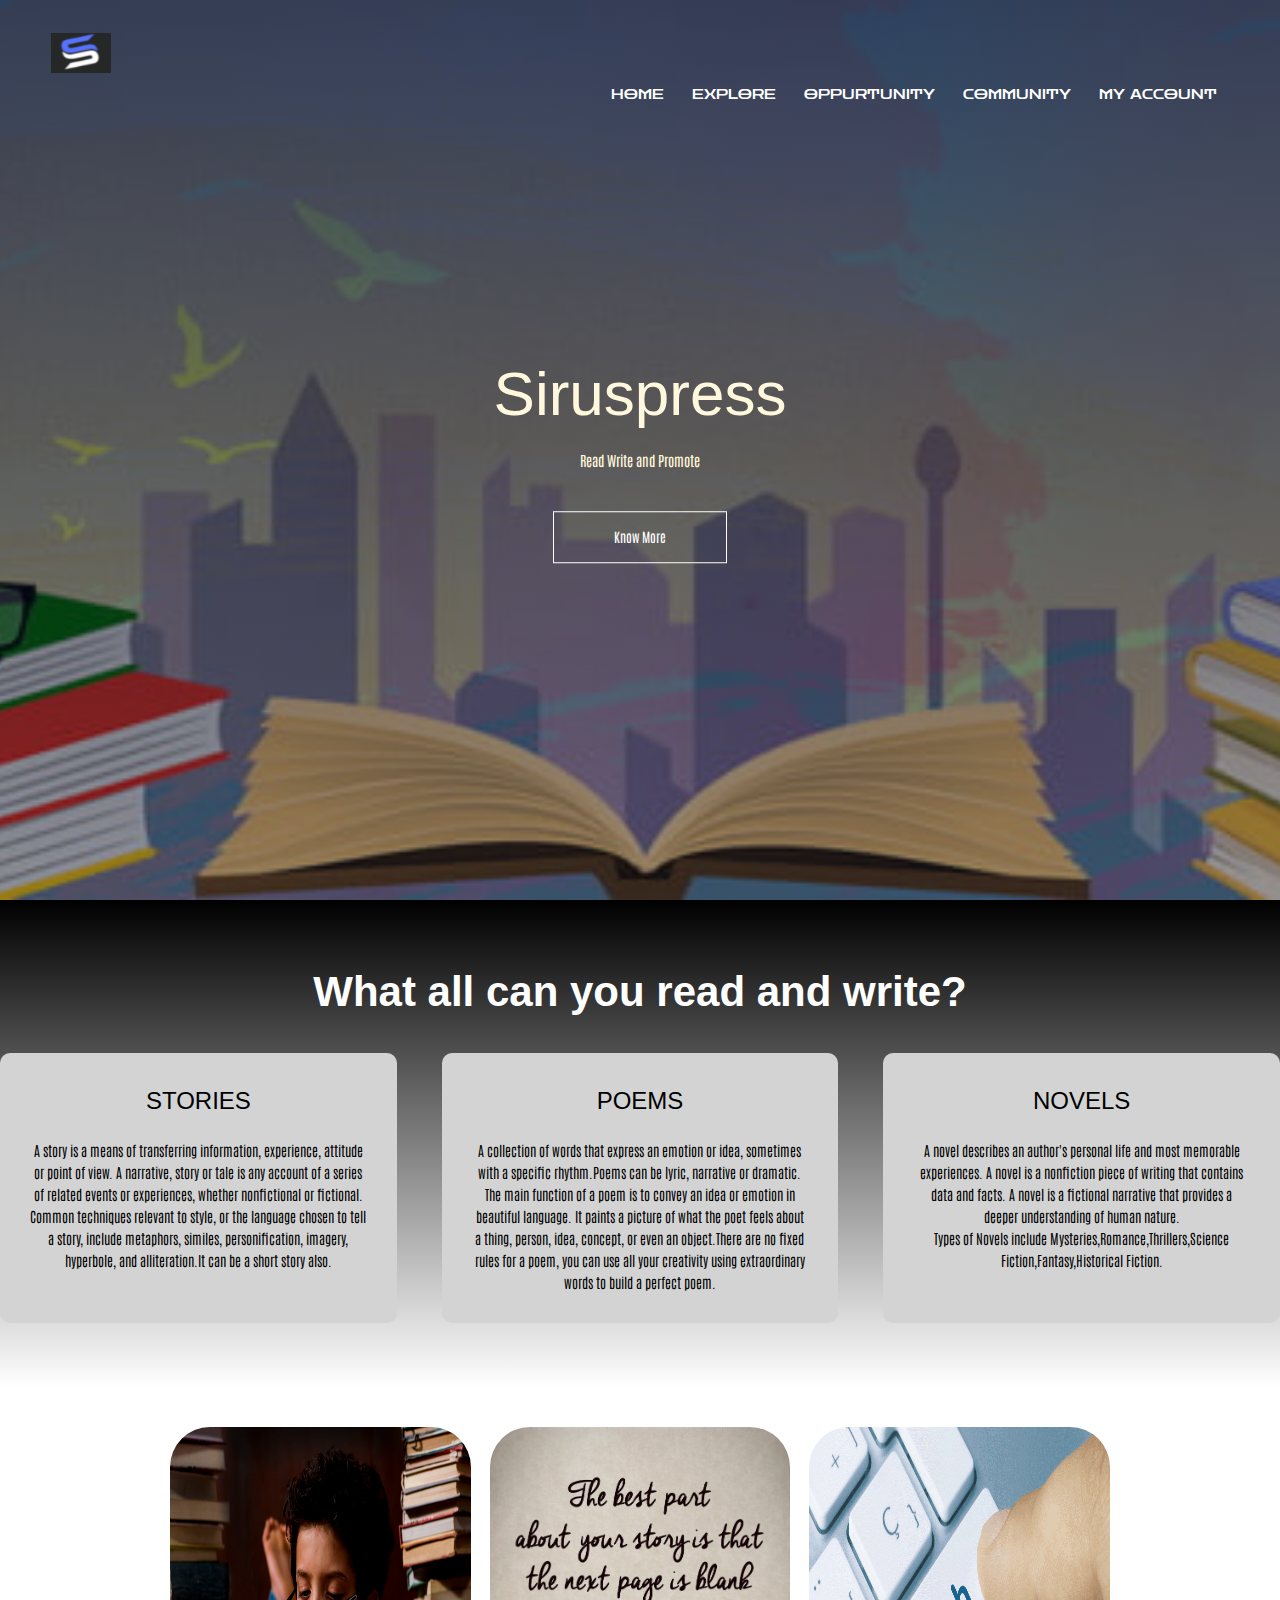
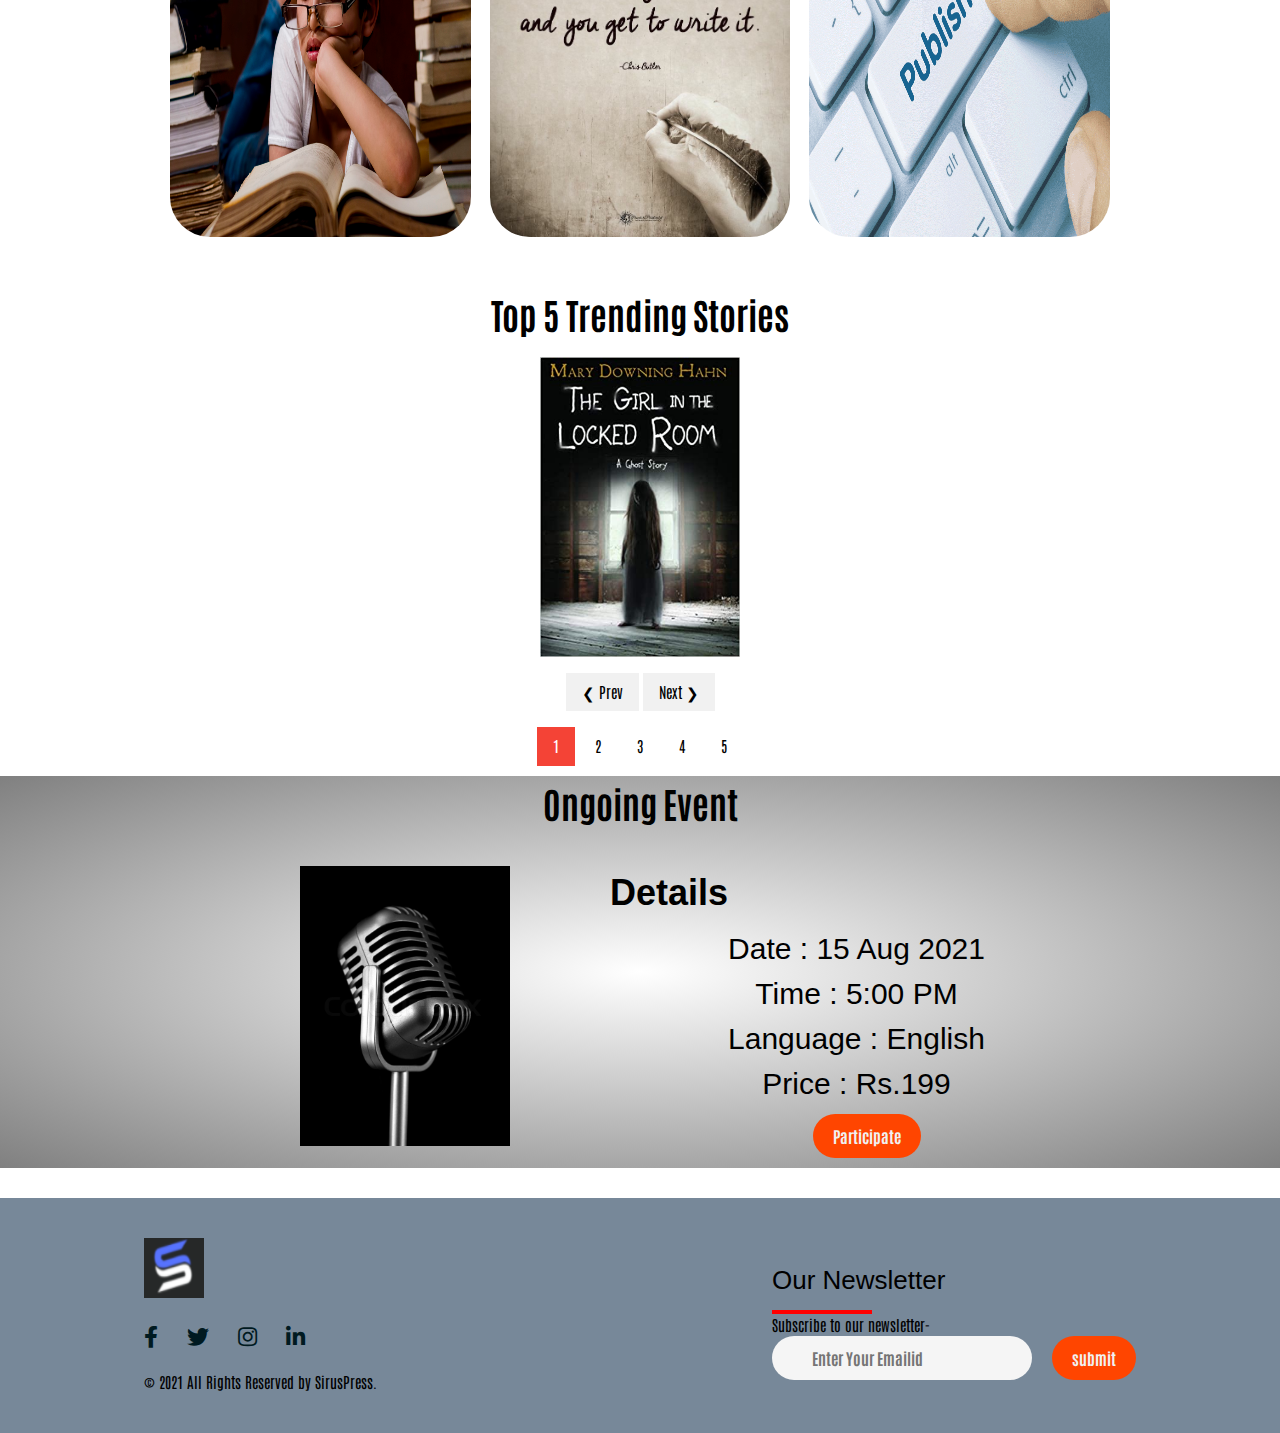
<file: index.html>
<!DOCTYPE html>
<html lang="en">
<head>
    <meta charset="UTF-8">
    <meta http-equiv="X-UA-Compatible" content="IE=edge">
    <meta name="viewport" content="width=device-width, initial-scale=1.0">
    <title>Siruspress</title>
    <link rel="stylesheet" href="styling.css">
    <link rel="preconnect" href="https://fonts.gstatic.com">
    <link href="https://fonts.googleapis.com/css2?family=Zen+Dots&display=swap" rel="stylesheet">
    <link rel="preconnect" href="https://fonts.gstatic.com">
    <link href="https://fonts.googleapis.com/css2?family=Antonio:wght@600&display=swap" rel="stylesheet">
    <link rel="stylesheet" href="https://cdnjs.cloudflare.com/ajax/libs/font-awesome/5.15.3/css/all.min.css">
    <link rel="stylesheet" href="https://www.w3schools.com/w3css/4/w3.css">
    
</head>

<body>
    <section class="header">
        <nav>
            <a href="index.html"><img src="pictures/logo.PNG" alt=""></a>
            <div class="nav-links" id="nav-links">
                <i class="fas fa-window-close" onclick="hideMenu()"></i>
                <ul>
                    <li><a href="index.html">HOME</a></li>
                    <li><a href="explore.html">EXPLORE</a></li>
                    <li><a href="oppurtunity.html">OPPURTUNITY</a></li>
                    <li><a href="community.html">COMMUNITY</a></li>
                    <li><a href="myaccount.html">MY ACCOUNT</a></li>
                </ul>
            </div>
            <i class="fas fa-bars" onclick="showMenu()"></i>
        </nav>

        <div class="text-box">
            <h1>Siruspress</h1>
            <p>Read Write and Promote</p>
            <a href="#" class="hero-btn">Know More</a>
        </div>
    </section>
    <!----------- what you can ------------>
    <section class="what">
        <h1>What all can you read and write?</h1>
       
        <div class="row">
            <div class="c-col">
                <h3>STORIES</h3>
                <p>A story is a means of transferring information, experience, attitude or point of view. 
                    A narrative, story or tale is any account of a 
                    series of related events or experiences, whether nonfictional or fictional.<br>
                    Common techniques relevant to style, or the language chosen to tell a story, 
                    include metaphors, similes, personification, imagery, hyperbole, and alliteration.It can be a short story also.
                </p>
            </div>
            <div class="c-col">
                <h3>POEMS</h3>
                <p>A collection of words that express an emotion or idea, sometimes with a specific rhythm.Poems can be  lyric, narrative 
                    or dramatic.<br>
                    The main function of a poem is to convey an idea or emotion in beautiful language. It paints a picture of what the poet feels
                     about a thing, person, idea, concept, or even an object.There are no fixed rules for a poem, you can use all your creativity using 
                    extraordinary words to build a perfect poem.</p>
            </div>
            <div class="c-col">
                <h3>NOVELS</h3>
                <p> A novel describes an author's personal life and most memorable experiences. A novel is a nonfiction piece of writing that contains
                     data and facts. A novel is a fictional narrative that provides a deeper understanding of human nature.<br>
                      Types of Novels include Mysteries,Romance,Thrillers,Science Fiction,Fantasy,Historical Fiction.
                </p>
            </div>
        </div>
    </section>


    <!-----------read and write----------->
    <section class="part">
        <div class="row">
            <div class="c2-col">
                <img src="pictures/read.jpg">
                <div class="layer">
                    <h3>Read</h3>
                </div>
            </div>
            <div class="c2-col">
                <img src="pictures/write.jpg">
                <div class="layer">
                    <h3>Write</h3>
                </div>
            </div>
            <div class="c2-col">
                <img src="pictures/publish.png">
                <div class="layer">
                    <h3>Publish</h3>
                </div>
            </div>
        </div>
    </section>

 <!-----trending stories------>
 <div class="w3-container">
    <h1 style="text-align:center"><b>Top 5 Trending Stories</b></h1>
  </div>
  
  <div class="w3-content" style="max-width:200px">
    <img class="mySlides" src="pictures/sb8.jpg" style="width:100%">
    <img class="mySlides" src="pictures/sb2.png" style="width:100%">
    <img class="mySlides" src="pictures/sb7.jpeg" style="width:100%">
    <img class="mySlides" src="pictures/sb4.jpg" style="width:100%">
    <img class="mySlides" src="pictures/sb5.jpeg" style="width:100%">
  </div>
  
  <div class="w3-center">
    <div class="w3-section">
      <button class="w3-button w3-light-grey" onclick="plusDivs(-1)">❮ Prev</button>
      <button class="w3-button w3-light-grey" onclick="plusDivs(1)">Next ❯</button>
    </div>
    <button class="w3-button demo" onclick="currentDiv(1)">1</button> 
    <button class="w3-button demo" onclick="currentDiv(2)">2</button> 
    <button class="w3-button demo" onclick="currentDiv(3)">3</button> 
    <button class="w3-button demo" onclick="currentDiv(4)">4</button> 
    <button class="w3-button demo" onclick="currentDiv(5)">5</button> 
  </div>
	
  <!-----open mic------->
  <section class="last">
  <h1 style="text-align:center"><b>Ongoing Event</b></h1>
  <div class="openmic">
    <div class="div1">
        <img src="pictures/openmic.jpg">
    </div>
    <div class="div1">
         <p><h1>Details</h1></p><br>
          <h2>Date  :  15 Aug 2021<br>
          Time  :  5:00 PM<br>
          Language  :  English<br>            
          Price  :  Rs.199<br>
        <a href="oppurtunity.html"><button class="btn">Participate</button></h2></a>
    </div>
  </div>
</section>
 <!----Footer part----->
       
 <footer>
    <div class="footer-container">
      <div class="left-col">
        <img src="pictures/logo.PNG" alt="" class="logo">
        <div class="social-media">
          <a href="#"><i class="fab fa-facebook-f"></i></a>
          <a href="#"><i class="fab fa-twitter"></i></a>
          <a href="#"><i class="fab fa-instagram"></i></a>
          <a href="#"><i class="fab fa-linkedin-in"></i></a>
        </div>
        <p class="rights-text">© 2021 All Rights Reserved by SirusPress.</p>
      </div>

      <div class="right-col">
        <h1>Our Newsletter</h1>
        <div class="border"></div>
        <p>Subscribe to our newsletter-</p>
        <form action="" class="newsletter-form">
          <input type="email" class="txtb" placeholder="Enter Your Emailid">
          <input type="submit" class="btn" value="submit">
        </form>
      </div>
    </div>
    </footer>
 
    
    <script src="script.js"></script>
</body>

</html>
</file>
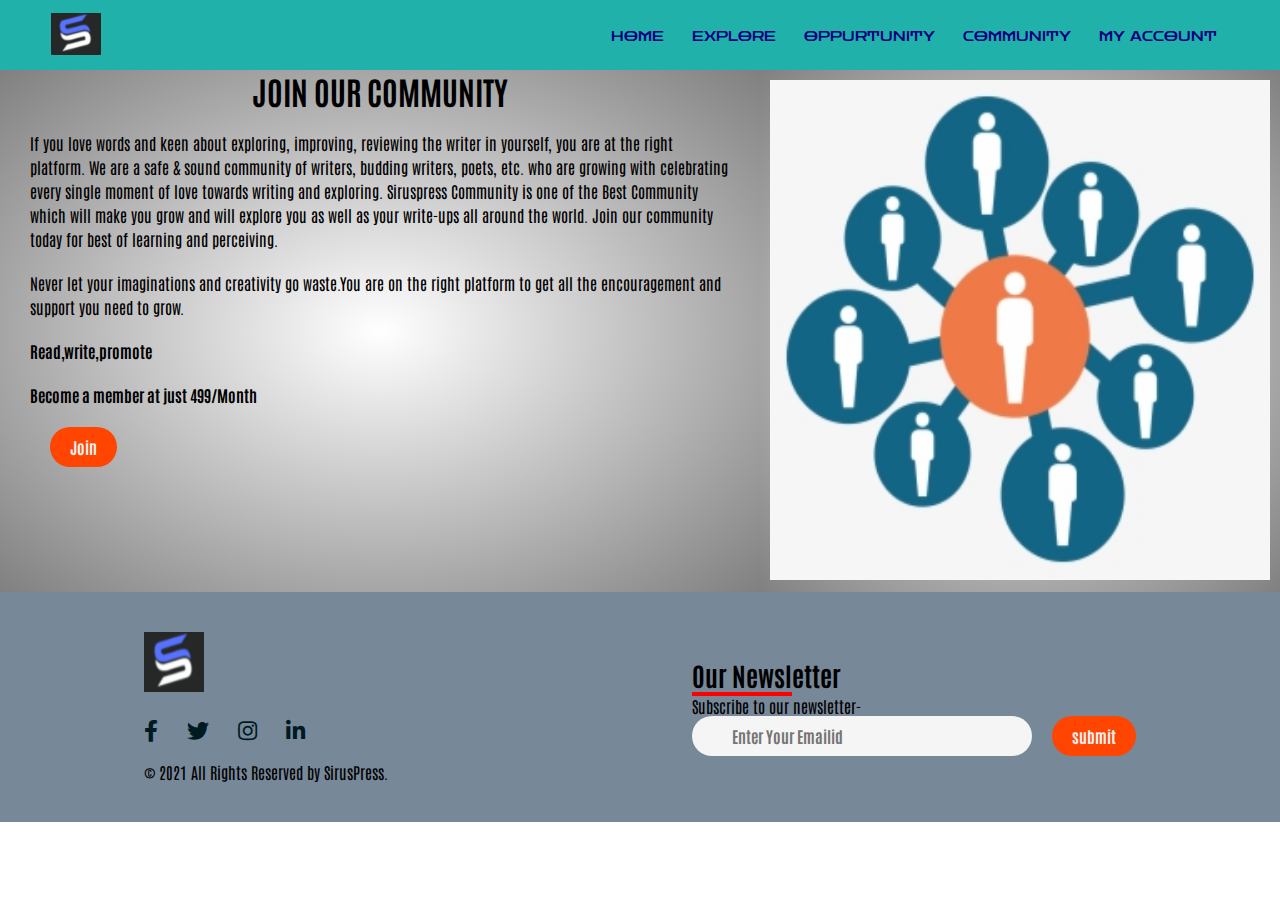
<file: community.html>
<!DOCTYPE html>
<html lang="en">
<head>
    <meta charset="UTF-8">
    <meta http-equiv="X-UA-Compatible" content="IE=edge">
    <meta name="viewport" content="width=device-width, initial-scale=1.0">
    <title>Siruspress</title>
    <link rel="stylesheet" href="styling.css">
    <link rel="preconnect" href="https://fonts.gstatic.com">
    <link href="https://fonts.googleapis.com/css2?family=Zen+Dots&display=swap" rel="stylesheet">
    <link rel="preconnect" href="https://fonts.gstatic.com">
    <link href="https://fonts.googleapis.com/css2?family=Antonio:wght@600&display=swap" rel="stylesheet">
    <link rel="stylesheet" href="https://cdnjs.cloudflare.com/ajax/libs/font-awesome/5.15.3/css/all.min.css">
</head>

<body>
    <section class="bar">
        <nav>
            <a href="index.html"><img src="pictures/logo.PNG" alt=""></a>
            <div class="nav-links" id="nav-links">
                <i class="fas fa-window-close" onclick="hideMenu()"></i>
                <ul>
                  <li><a href="index.html">HOME</a></li>
                    <li><a href="explore.html">EXPLORE</a></li>
                    <li><a href="oppurtunity.html">OPPURTUNITY</a></li>
                    <li><a href="community.html">COMMUNITY</a></li>
                    <li><a href="myaccount.html">MY ACCOUNT</a></li>
                </ul>
            </div>
            <i class="fas fa-bars" onclick="showMenu()"></i>
        </nav>
    </section>
    <div class="community">
           <div class="div-1">
            <h1>JOIN OUR COMMUNITY</h1>
               <p>If you love words and keen about exploring, improving, reviewing the writer in yourself, you are at the right platform.
                   We are a safe & sound community of writers, budding writers, poets, etc. who are growing with celebrating every single 
                   moment of love towards writing and exploring. Siruspress Community is one of the Best Community which will make you grow 
                   and will explore you as well as your write-ups all around the world. Join our community today for best of learning and 
                   perceiving.</br></p>
                   <p>Never let your imaginations and creativity go waste.You are on the right platform to get all the encouragement and 
                     support you need to grow.
                   </p>
                   <p><b>Read,write,promote</b></p>
                   <p><b>Become a member at just 499/Month</b></p>
                  <p><button class="btn">Join</button></p> 
           </div>
           <div class="div-1">
               <img src="pictures/cimg.png">
           </div>
    </div>

  <!------Footer--------->
  <footer>
    <div class="footer-container">
      <div class="left-col">
        <img src="pictures/logo.PNG" alt="" class="logo">
        <div class="social-media">
          <a href="#"><i class="fab fa-facebook-f"></i></a>
          <a href="#"><i class="fab fa-twitter"></i></a>
          <a href="#"><i class="fab fa-instagram"></i></a>
          <a href="#"><i class="fab fa-linkedin-in"></i></a>
        </div>
        <p class="rights-text">© 2021 All Rights Reserved by SirusPress.</p>
      </div>

      <div class="right-col">
        <h1>Our Newsletter</h1>
        <div class="border"></div>
        <p>Subscribe to our newsletter-</p>
        <form action="" class="newsletter-form">
          <input type="email" class="txtb" placeholder="Enter Your Emailid">
          <input type="submit" class="btn" value="submit">
        </form>
      </div>
    </div>
    </footer>
 
            <script src="script.js"></script>
        </body>
        
        </html>
</file>
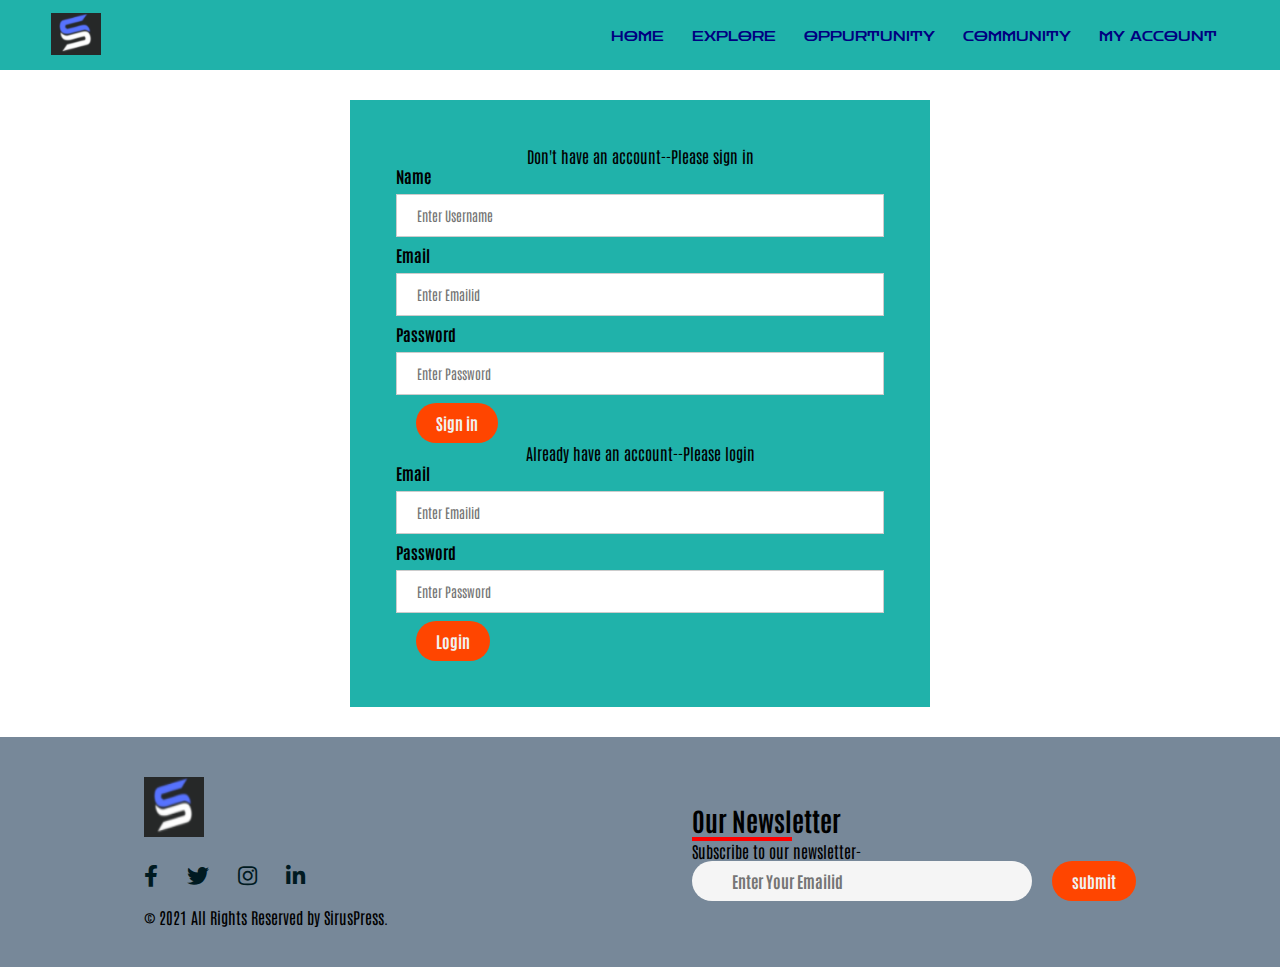
<file: myaccount.html>
<!DOCTYPE html>
<html lang="en">
<head>
    <meta charset="UTF-8">
    <meta http-equiv="X-UA-Compatible" content="IE=edge">
    <meta name="viewport" content="width=device-width, initial-scale=1.0">
    <title>Siruspress</title>
    <link rel="stylesheet" href="styling.css">
    <link rel="preconnect" href="https://fonts.gstatic.com">
    <link href="https://fonts.googleapis.com/css2?family=Zen+Dots&display=swap" rel="stylesheet">
    <link rel="preconnect" href="https://fonts.gstatic.com">
    <link href="https://fonts.googleapis.com/css2?family=Antonio:wght@600&display=swap" rel="stylesheet">
    <link rel="stylesheet" href="https://cdnjs.cloudflare.com/ajax/libs/font-awesome/5.15.3/css/all.min.css">
</head>

<body>
    <section class="bar">
        <nav>
            <a href="index.html"><img src="pictures/logo.PNG" alt=""></a>
            <div class="nav-links" id="nav-links">
                <i class="fas fa-window-close" onclick="hideMenu()"></i>
                <ul>
                    <li><a href="index.html">HOME</a></li>
                    <li><a href="explore.html">EXPLORE</a></li>
                    <li><a href="oppurtunity.html">OPPURTUNITY</a></li>
                    <li><a href="community.html">COMMUNITY</a></li>
                    <li><a href="myaccount.html">MY ACCOUNT</a></li>
                </ul>
            </div>
            <i class="fas fa-bars" onclick="showMenu()"></i>
        </nav>
    </section>
   
    <form class="login">
        <div class="block">
            <p style="text-align:center">Don't have an account--Please sign in</p>
          <label for="uname"><b>Name</b></label>
          <input type="text" class="a" placeholder="Enter Username" name="uname" required>
          <label for="psw"><b>Email</b></label>
          <input type="text" class="a" placeholder="Enter Emailid" name="psw" required>
          <label for="psw"><b>Password</b></label>
          <input type="password" class="a" placeholder="Enter Password" name="psw" required>
          <button type="submit" class="btn">Sign in</button>
           <p style="text-align:center">Already have an account--Please login</p>
           <label for="psw"><b>Email</b></label>
           <input type="text" class="a" placeholder="Enter Emailid" name="psw" required>
           <label for="psw"><b>Password</b></label>
           <input type="password" class="a" placeholder="Enter Password" name="psw" required>
           <button type="submit" class="btn">Login</button>
        </div> 
      </form>
    
  <!------Footer--------->
  <footer>
    <div class="footer-container">
      <div class="left-col">
        <img src="pictures/logo.PNG" alt="" class="logo">
        <div class="social-media">
          <a href="#"><i class="fab fa-facebook-f"></i></a>
          <a href="#"><i class="fab fa-twitter"></i></a>
          <a href="#"><i class="fab fa-instagram"></i></a>
          <a href="#"><i class="fab fa-linkedin-in"></i></a>
        </div>
        <p class="rights-text">© 2021 All Rights Reserved by SirusPress.</p>
      </div>

      <div class="right-col">
        <h1>Our Newsletter</h1>
        <div class="border"></div>
        <p>Subscribe to our newsletter-</p>
        <form action="" class="newsletter-form">
          <input type="email" class="txtb" placeholder="Enter Your Emailid">
          <input type="submit" class="btn" value="submit">
        </form>
      </div>
    </div>
    </footer>
 
            <script src="script.js"></script>
        </body>
        
        </html>
</file>
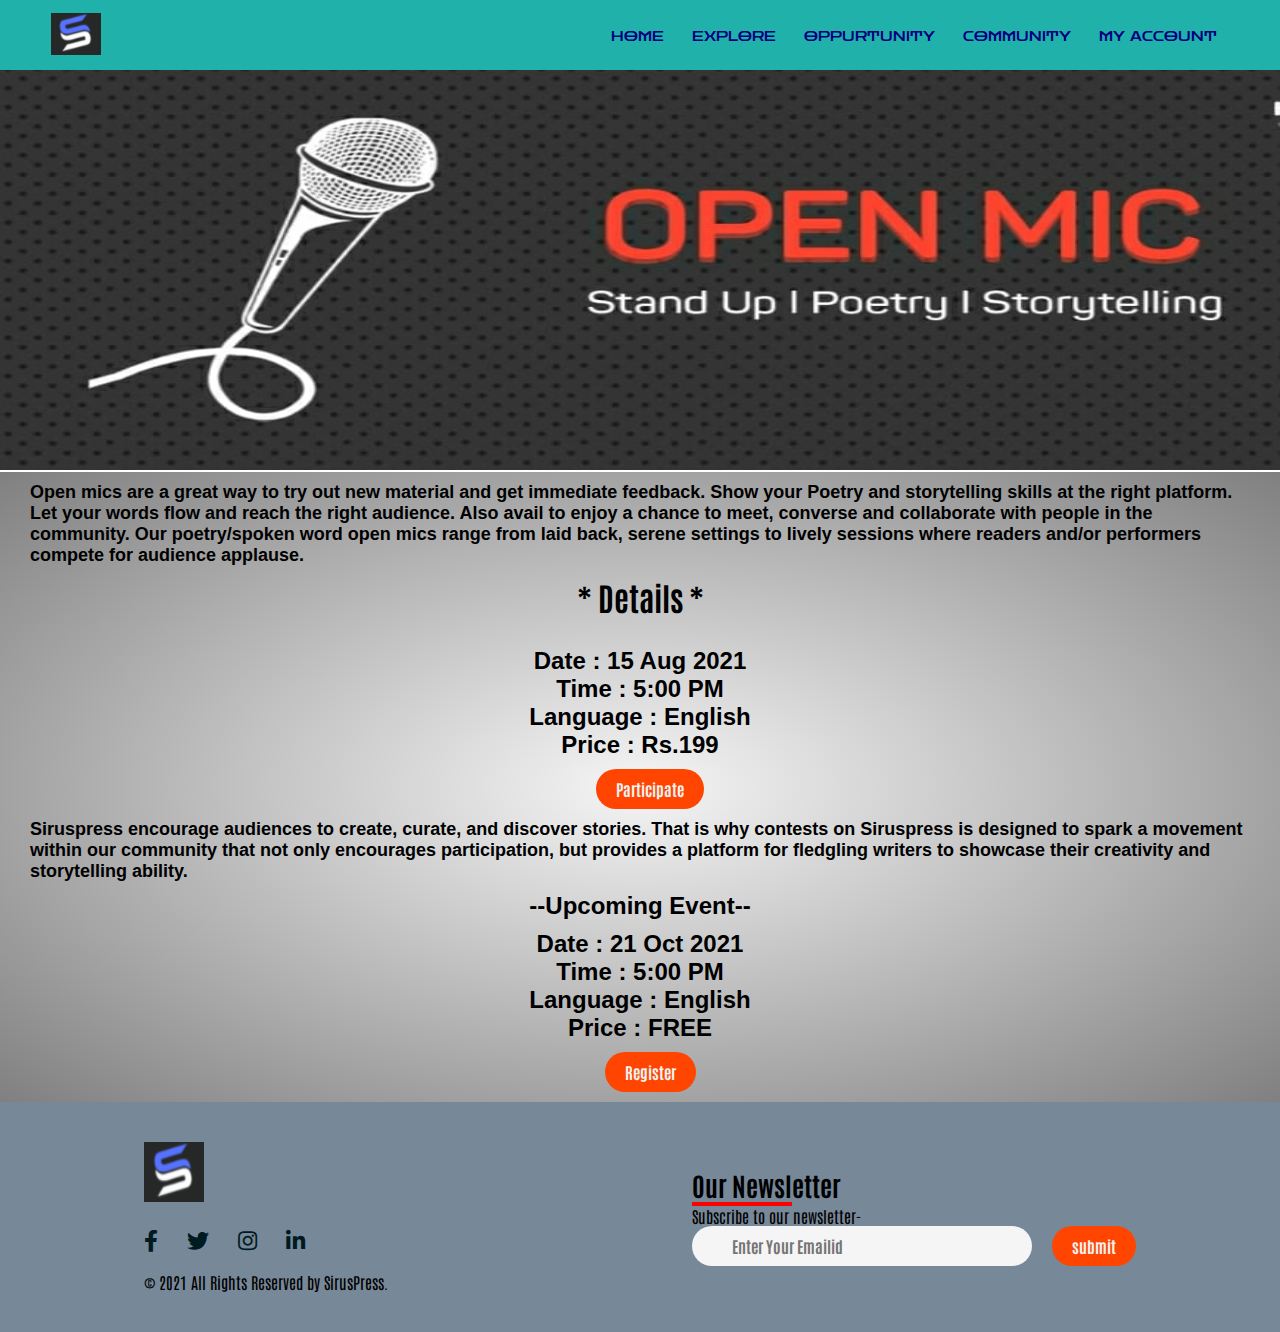
<file: oppurtunity.html>
<!DOCTYPE html>
<html lang="en">
<head>
    <meta charset="UTF-8">
    <meta http-equiv="X-UA-Compatible" content="IE=edge">
    <meta name="viewport" content="width=device-width, initial-scale=1.0">
    <title>Siruspress</title>
    <link rel="stylesheet" href="styling.css">
    <link rel="preconnect" href="https://fonts.gstatic.com">
    <link href="https://fonts.googleapis.com/css2?family=Zen+Dots&display=swap" rel="stylesheet">
    <link rel="preconnect" href="https://fonts.gstatic.com">
    <link href="https://fonts.googleapis.com/css2?family=Antonio:wght@600&display=swap" rel="stylesheet">
    <link rel="stylesheet" href="https://cdnjs.cloudflare.com/ajax/libs/font-awesome/5.15.3/css/all.min.css">
</head>

<body>
    <section class="bar">
        <nav>
            <a href="index.html"><img src="pictures/logo.PNG" alt=""></a>
            <div class="nav-links" id="nav-links">
                <i class="fas fa-window-close" onclick="hideMenu()"></i>
                <ul>
                  <li><a href="index.html">HOME</a></li>
                    <li><a href="explore.html">EXPLORE</a></li>
                    <li><a href="oppurtunity.html">OPPURTUNITY</a></li>
                    <li><a href="community.html">COMMUNITY</a></li>
                    <li><a href="myaccount.html">MY ACCOUNT</a></li>
                </ul>
            </div>
            <i class="fas fa-bars" onclick="showMenu()"></i>
        </nav>
    </section>
    
     <img src="pictures/mic.jpeg" style="width:100%;height:400px;">
    <div class="opp">
      <p>Open mics are a great way to try out new material and get immediate feedback. Show your Poetry and storytelling skills at the 
       right platform. Let your words flow and reach the right audience. Also avail to enjoy a chance to meet, converse and collaborate with 
       people in the community. Our poetry/spoken word open mics range from laid back, serene settings to lively sessions where readers 
       and/or performers compete for audience applause.</p>
       <p><h1 style="text-align:center">* Details *</h1></p><br>
          <h2 style="text-align:center">Date  :  15 Aug 2021<br>
          Time     :     5:00 PM<br>
          Language  :    English<br>            
          Price     :      Rs.199<br>
          <p></p>
          <button class="btn">Participate</button></h2>
          <p>Siruspress encourage audiences to create, curate, and discover stories. That is why contests on Siruspress is designed to spark 
          a movement within our community that not only encourages participation, but provides a platform for fledgling writers to 
          showcase their creativity and storytelling ability.<br></p>
          <p></p>
          <h2 style="text-align:center">--Upcoming Event--</h2><p></p>
          <h2 style="text-align:center">Date  :  21 Oct 2021<br>
            Time     :     5:00 PM<br>
            Language  :    English<br>            
            Price     :      FREE<br>
            <p></p>
            <button class="btn">Register</button></h2><p></p>
    </div>
  <!------Footer--------->
  <footer>
    <div class="footer-container">
      <div class="left-col">
        <img src="pictures/logo.PNG" alt="" class="logo">
        <div class="social-media">
          <a href="#"><i class="fab fa-facebook-f"></i></a>
          <a href="#"><i class="fab fa-twitter"></i></a>
          <a href="#"><i class="fab fa-instagram"></i></a>
          <a href="#"><i class="fab fa-linkedin-in"></i></a>
        </div>
        <p class="rights-text">© 2021 All Rights Reserved by SirusPress.</p>
      </div>

      <div class="right-col">
        <h1>Our Newsletter</h1>
        <div class="border"></div>
        <p>Subscribe to our newsletter-</p>
        <form action="" class="newsletter-form">
          <input type="email" class="txtb" placeholder="Enter Your Emailid">
          <input type="submit" class="btn" value="submit">
        </form>
      </div>
    </div>
    </footer>
 
            <script src="script2.js"></script>
        </body>
        
</html>
</file>
<file: styling.css>
*{
    margin: 0;
    padding: 0;
    font-family: 'Antonio', sans-serif;
}

.header{
    min-height: 100vh;
    width: 100%;
    background: linear-gradient(rgba(4,9,30,0.7),rgba(4,9,30,0.4)),url(pictures/background.jpg);
    background-size: cover;
    background-position:center;
    position: relative;
}
nav{
    display: flex;
    padding: 1% 4%;
    justify-content: space-between;
    align-items: center;
}

.header img{
    width: 60px;
    height:60px;
    border-style: hidden;
    padding-top: 20px;
}
nav button{
    font-family: 'Antonio', sans-serif;
    border-radius: 5px;
    width:80px;
    text-align: center;
    display:block;
}
.nav-links{
    flex:1;
    text-align:right;
}

.nav-links ul li{
    list-style: none;
    padding: 8px 12px;
    display:inline-block;
    position: relative;
}

.nav-links ul li a{
    font-family: 'Zen Dots', cursive;
    color: white;
    text-decoration: none;
    font-size: 13px;
}

.nav-links ul li::after{
    content: '';
    width: 0%;
    height: 2px;
    background-color:blue;
    display: block;
    margin:auto;
    transition: 0.5s;
}

.nav-links ul li:hover::after{
    width:100%;
}

.text-box{
    color:cornsilk;
    width: 90%;
    position: absolute;
    top:50%;
    left:50%;
    transform: translate(-50%,-50%);
    text-align: center;
}

.text-box h1{
    font-size:62px;
}

.text-box p{
    margin: 10px 0 40px;
    font-size: 14px;
}

.hero-btn {
    display: inline-block;
    font-size: 13px;
    background: transparent;
    color: white;
    border: 1px solid white;
    padding: 15px 60px;
    position: relative;
    text-decoration: none;
    cursor: pointer;
}

.hero-btn:hover{
    border: 1px solid crimson;
    background-color:crimson;
    transition: ease 1s;
}

nav .fas{
    display: none;
}

@media(max-width: 700px){
    .text-box h1{
        font-size:24px;
    }

    .nav-links ul li{
        display: block;
    }

    .nav-links{
        position: absolute;
        top:0;
        right:-200px;
        background-color: crimson;
        height: 100vh;
        width: 200px;
        z-index: 1;
        text-align:left;
        transition: 0.5s;
    }

    nav .fas{
        display: block;
        color: white;
        margin: 10px;
        font-size: 22px;
        cursor: pointer;
    }

    .nav-links ul{
        padding: 30px;
    }
}

/*what can you do---*/

.what{
    width: 100%;
    margin:auto;
    padding-top: 50px;
    text-align: center;
    background: linear-gradient(black,white);
}

.what h1{
    font-size:42px;
    font-weight:600;
    color:white;

}

.what p{
    font-size: 14px;
    font-weight: 300;
    line-height:22px;
    padding: 10px;
    color:black;
}

.row{
    display: flex;
    justify-content: space-between;
    margin-top:20px;
}

.c-col{
    margin-top:10px;
    flex-basis: 31%;
    background-color:lightgray;
    box-sizing:border-box;
    transition: 0.5s;
    border-radius: 10px;
    padding:20px;
    margin-bottom:5%;
}

.c-col:hover{
    box-shadow:0 0 20px 0 maroon;
}

h3{
    font-weight:600;
    text-align: center;
    margin: 10px 0;
}

@media(max-width: 700px){
    .row{
        flex-direction:column;
    }
}
/*------openmic-------*/
.div1{display:flex;max-width: 100%;
   }
.div1 h1{
      padding-left: 100px;margin-top:0px;
      line-height: 1.5;font-weight: bolder;
    }
.div1 img{margin-left:300px;height:300px;padding-bottom: 20px;}
.div1 h2{
      padding-top:50px;padding-left: 0px;
      text-align:center;
   }
   .div1 img:hover{
    z-index: 1;
    box-shadow: 0 0px 50px black;
    transform:scale(1.05);
}
 .last{ background: radial-gradient(white,grey);}
   .openmic{display:flex; max-width:100%;margin-top:30px;margin-bottom:30px;}
  @media(min-width:768px){
    .openmic{
        display:flex;
    }
  }
/*--------read write---------*/
.part{
    width:75%;
    text-align:center;
    margin:auto;
    padding:10px;
}
.c2-col{
    margin-top:10px;
    flex-basis: 32%;
    border-radius:40px;
    margin-bottom: 30px;
    position: relative;
    overflow: hidden;
    transition: 0.5s;
    box-sizing:border-box;
}

.part img{
    width:100%;
    height:100%;
    display:block;
}

.part .layer{
    height:100%;
    width:100%;
    transition: 0.5s;
    top:0;
    left:0;
    position: absolute;
}

.part .layer:hover{
    background-color:rgba(224,0,0,0.5);
}

.c2-col:hover{
    background-color:rgba(48, 9, 9, 0.5);
    box-shadow: 0 0 20px 0 rgb(0, 0, 0);
}

.part .layer h3{
    width:100%;
    font-weight: 500;
    color:#fff;
    bottom:0;
    left:50%;
    transform: translateX(-50%);
    font-size: 26px;
    position: absolute;
    transition: 0.5s;
    opacity:0;
}

.part .layer:hover h3{
    bottom: 49%;
    opacity: 1;
}

/*------trending stories----*/

/*-----footer part--------*/

footer{
  background:lightslategrey;
  padding: 40px 0;
}

.footer-container{
  max-width: 1300px;
  margin: auto;
  padding: 0 20px;
  display: flex;
  justify-content: space-between;
  align-items: center;
  flex-wrap: wrap-reverse;
}

.logo{
  width: 60px;
  height:60px;
}

.social-media{
  margin: 20px 0;
}

.social-media a{
  color: #001a21;
  margin-right: 25px;
  font-size: 22px;
  text-decoration: none;
  transition: .3s linear;
}

.social-media a:hover{
  color:red;
}
.left-col{
    padding-left: 10%;
}
.right-col{
    padding-right: 10%;
}
.right-col h1{
  font-size: 26px;
}

.border{
  width: 100px;
  height: 4px;
  background: red;
}
.border p{
    padding-top:40px;
}
.newsletter-form{
  display: flex;
  justify-content: center;
  align-items: center;
  flex-wrap: wrap;
}

.newsletter-form .txtb{
  flex: 1;
  padding: 10px 40px;
  font-size: 16px;
  color: grey;
  background:whitesmoke;
  border:none;
  font-weight: 700;
  outline: none;
  border-radius: 30px;
  min-width: 260px;
}

.btn{
  padding: 10px 20px;
  font-size: 16px;
  color: #f1f1f1;
  background:orangered;
  border: none;
  font-weight: 700;
  outline: none;
  border-radius: 30px;
  margin-left: 20px;
  cursor: pointer;
  transition: opacity .3s linear;
}

.btn:hover{
  background:green;
}

.page-content{
  min-height: 100vh;
  font-size: 40px;
  display: flex;
  align-items: center;
  justify-content: center;
}
@media screen and (max-width:960px) {
  .footer-container{
    max-width: 600px;
  }
  .right-col{
    width: 100%;
    margin-bottom: 60px;
  }

  .left-col{
    width: 100%;
    text-align: center;
  }
}
@media screen and (max-width:700px){
  .btn{
    margin: 0;
    width: 100%;
    margin-top: 20px;
    }
}
  

  /*------community-------*/
.bar{
    background-color: lightseagreen;
}
.bar img{
    width: 50px;
    border-style: hidden;
    height:60%;
}
.bar .nav-links ul li a{
    color:navy;
    text-decoration: none;
    font-size: 13px;
}
.div-1{background:radial-gradient(white,grey);}
.div-1 p{
      padding-left: 30px;padding-right: 30px;padding-top:20px;
      border: 1px white;
      line-height: 1.5;
    }
.div-1 img{padding:10px;width:500px;height:500px;}
.div-1 h1{
      font-weight: bolder;
      text-align:center;
   }

   .community{display:flex;}
  @media(min-width:768px){
    .community{
        display:flex;
    }
  }
  /*-------My account--------*/
.login {
    border-left:350px solid white;
    border-right:350px solid white;
    border-top:30px solid white;border-bottom:30px solid white;
    padding:0% 10%;padding:30px;
    background-color:lightseagreen;
  }
  .a {
    width: 100%;
    padding: 12px 20px;
    margin: 8px 0;
    display: inline-block;
    border: 1px solid #ccc;
    box-sizing: border-box;
  }
  
  .block {
    padding: 16px;
  }
 
  span.psw {
    float: right;
    padding-top: 16px;
  }
  
  @media screen and (max-width: 300px) {
    span.psw {
      display: block;border-left: 30px;border-right: 30px;
      float: none;
    }
  }
  /*------explore-------*/
  #projects{background:radial-gradient(black,whitesmoke);}
  #projects .projects {
    flex-direction: column;
    max-width: 800px;
    margin: 0 auto;
    padding: 0 0;
    padding-top: 0px;padding-bottom: 30px;
}
#projects .projects-header h1 {
    margin-bottom: 10px;
}
#projects .all-projects {
    display: flex;
    align-items: center;
    justify-content: center;
    flex-direction: column;
}
#projects .project-item {
    display: flex;
    align-items: center;
    justify-content: center;
    flex-direction: column;
    width: 80%;
    margin: 10px auto;
    overflow: hidden;
    border-radius: 10px;
}
#projects .project-info {
    padding: 30px;
    flex-basis: 50%;
    height: 100%;
    display: flex;
    align-items: center;
    justify-content: center;
    flex-direction: column;
    background-image: linear-gradient(60deg, #71a0d6 0%, #4d6279 100%);
    color: white;
}
.blink {
    color :blue;
    margin-right: 0.5rem;
      animation: blink 2s steps(5, start) infinite;
      -webkit-animation: blink 1s steps(5, start) infinite;
    }
    @keyframes blink {
      to {
        visibility: hidden;
      }
    }
    @-webkit-keyframes blink {
      to {
        visibility: hidden;
      }
    }
.noblink {
   margin-right: 0.5rem;
    }
#projects .project-info h1 {
    font-size: 4rem;
    font-weight: 500;
}
#projects .project-info h2 {
    text-align: center;
    font-size: 4rem;
    font-weight: 80;
    margin-top: 10px;
}

#projects .project-info p {
    font-size: 2rem;
    font-weight: 150;
    color: white;
}
#projects .project-img {
    flex-basis: 50%;
    height: 100px;
    overflow: hidden;
    position: relative;
    display:flex;
}
#projects .project-img:after {
    content: '';
    position: absolute;
    left: 0;
    top: 0;
    height: 100%;
    width: 100%;
    background-image: linear-gradient(60deg, #29323c 100%, #485563 50%);
    opacity: .1;
}
#projects .project-img img {
    transition: .3s ease transform;
}
#projects .project-item:hover .project-img img {
    transform: scale(1.1);
}

/* Media Query For Tablet */
@media only screen and (min-width: 768px) {
    .cta {
        font-size: 2.5rem;
        padding: 20px 60px;
    }
    h1.section-title {
        font-size: 6rem;
    }
    /* Project */
    #projects .project-item {
        flex-direction: row;
    }
    #projects .project-item:nth-child(even) {
        flex-direction: row-reverse;
    }
    #projects .project-item {
        height: 400px;
        margin: 0;
        width: 100%;
        border-radius: 0;
    }
    #projects .all-projects .project-info {
        height: 100%;
    }
    #projects .all-projects .project-img {
        height: 100%;
    }
}
    /* End Project */
 /*------books-----*/
 .storybooks{
     margin-top:0px;
     height: 100%;
     background-color: red; 
     background-image: linear-gradient(lightgreen,lightblue,lightgreen,lightblue);
 }
 .storybooks h1{padding:10px;padding-bottom: 5px;}
 .slider{
	max-width: 300px;max-height: fit-content;
	border:5px solid  #29a8e2;
	margin:40px auto;
	position: relative;
	overflow: hidden;
}

.slider .left-slide,.slider .right-slide{
  position: absolute;
  height: 40px;
  width: 40px;
  background-color: #444444;
  border-radius: 50%;
  color:#ffffff;
  font-size: 20px;
  top:50%;
  cursor: pointer;
  margin-top: -20px;
  text-align: center;
  line-height: 40px;
  
}
.slider .left-slide:hover,.slider .right-slide:hover{
 box-shadow: 0px 0px 10px black;
 background-color: #29a8e2;
}

.slider .left-slide{
	left: 30px;
}
.slider .right-slide{
	right: 30px;
}
.slider .slider-items .item img{
	max-width:100%;
	display: block;
	animation:zoom 1s ease;
}

@keyframes zoom{
	0%{transform: scale(2);opacity: 0}
	50%{transform: scale(2);}
	100%{transform: scale(1);opacity:1}
}
.slider .slider-items .item{
	display: none;
	position: relative;
}
.slider .slider-items .item .caption{
position: absolute;
width: 100%;
height: 60px;
bottom: 0px;
left: 0px;
background-color: rgba(0,0,0,.5);
line-height: 60px;
text-align: center;
color: #ffffff;
font-size: 30px;

}
.slider .slider-items .item.active{
	display: block;
}
/*----poems-----*/
.cards {
    margin: 0 auto;
    max-width: 1000px;
    display: grid;
    grid-template-columns: repeat(auto-fill, minmax(225px, 1fr));
    grid-auto-rows: auto;
    gap: 20px;
    font-family: sans-serif;
    padding-top: 20px;
    padding-bottom: 20px;
}

.cards * {
    box-sizing: border-box;
    
}
.card:hover{
    z-index: 1;
    box-shadow: 0 6px 50px greenyellow;
    transform:scale(1.15);
}

.card__image {
    width: 100%;
    height: 300px;
    object-fit: cover;
    display: block;
    border-top: 2px solid #333333;
    border-right: 2px solid #333333;
    border-left: 2px solid #333333;
    
}

.card__content {
    line-height: 0.5;
    font-size: 0.9em;
    padding: 15px;
    background: #fafafa;
    border-right: 2px solid #333333;
    border-left: 2px solid #333333;
    border-bottom: 2px solid #333333;
}
.card__content > p:first-of-type {
    margin-top: 0;
    text-align: center;
}
.card__content > p:last-of-type {
    margin-bottom: 0;
}
.opp{  background: radial-gradient(whitesmoke,grey);}
.opp p{padding-top:10px;padding-left:30px;padding-right:30px;font-size: large;font-weight:600;
    font-family:-apple-system, BlinkMacSystemFont, 'Segoe UI', Roboto, Oxygen, Ubuntu, Cantarell, 'Open Sans', 'Helvetica Neue', sans-serif;}
.opp h2{font-family: Verdana, Geneva, Tahoma, sans-serif;}
</file>
